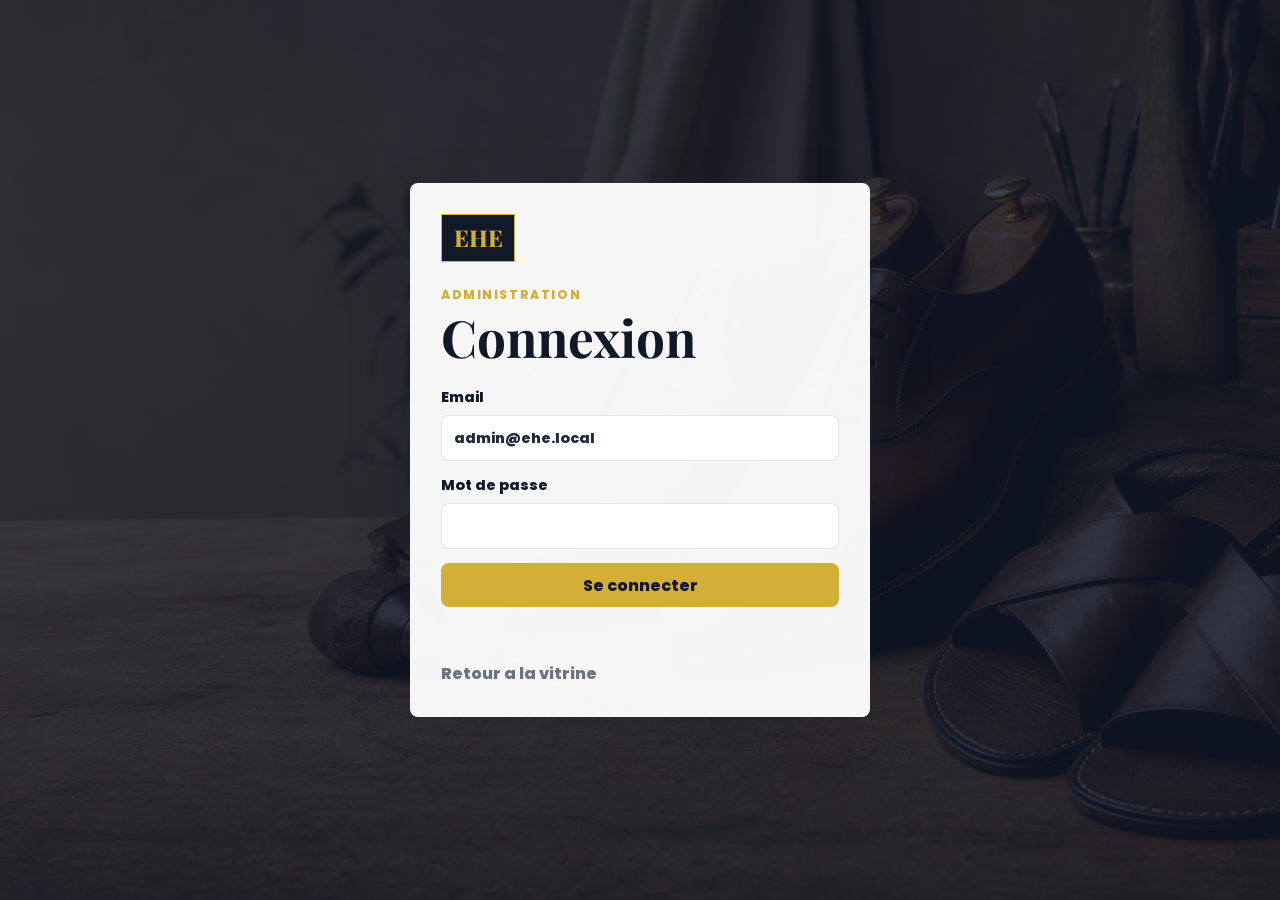
<file: admin.html>
<!doctype html>
<html lang="fr">
  <head>
    <meta charset="utf-8">
    <meta name="viewport" content="width=device-width, initial-scale=1">
    <meta name="description" content="Tableau de bord administrateur EHE pour gerer produits, categories, commandes et messages.">
    <title>Administration EHE</title>
    <link rel="preconnect" href="https://fonts.googleapis.com">
    <link rel="preconnect" href="https://fonts.gstatic.com" crossorigin>
    <link href="https://fonts.googleapis.com/css2?family=Playfair+Display:wght@600;700;800&family=Poppins:wght@400;500;600;700&display=swap" rel="stylesheet">
    <link rel="stylesheet" href="./admin.css">
  </head>
  <body>
    <main class="admin-app">
      <aside class="sidebar">
        <a class="brand" href="./index.html" aria-label="Retour au site EHE">EHE</a>
        <nav>
          <a class="active" href="#dashboard">Dashboard</a>
          <a href="#products">Produits</a>
          <a href="#categories">Categories</a>
          <a href="#orders">Commandes</a>
          <a href="#messages">Messages</a>
          <a href="#security">Securite</a>
        </nav>
        <button class="back-link logout-button" type="button" data-logout>Deconnexion</button>
        <a class="back-link" href="./index.html">Voir la vitrine</a>
      </aside>

      <section class="workspace">
        <header class="topbar">
          <div>
            <p class="eyebrow">Administration</p>
            <h1>Tableau de bord EHE</h1>
          </div>
          <div class="admin-user">
            <span>Admin</span>
            <strong data-admin-name>EHE</strong>
          </div>
        </header>

        <section class="stats-grid" id="dashboard">
          <article class="stat-card">
            <span>Produits</span>
            <strong data-stat-products>0</strong>
            <small>Catalogue actif</small>
          </article>
          <article class="stat-card">
            <span>Commandes</span>
            <strong data-stat-orders>0</strong>
            <small>Cette semaine</small>
          </article>
          <article class="stat-card">
            <span>Revenus</span>
            <strong data-stat-revenue>0 FCFA</strong>
            <small>Commandes confirmees</small>
          </article>
          <article class="stat-card">
            <span>Messages</span>
            <strong data-stat-messages>0</strong>
            <small>Depuis le site</small>
          </article>
        </section>

        <section class="content-grid">
          <article class="panel product-panel" id="products">
            <div class="panel-head">
              <div>
                <p class="eyebrow">Catalogue</p>
                <h2>Ajouter un produit</h2>
              </div>
            </div>
            <form class="product-form" data-product-form>
              <input type="hidden" name="id">
              <label>
                Nom du produit
                <input name="name" type="text" placeholder="Mocassin Noir Prestige" required>
              </label>
              <label>
                Prix FCFA
                <input name="price" type="number" min="0" step="500" placeholder="18000" required>
              </label>
              <label>
                Categorie
                <select name="category">
                  <option>Hommes</option>
                  <option>Femmes</option>
                  <option>Enfants</option>
                  <option>Sandales</option>
                  <option>Mocassins</option>
                  <option>Chaussures de ville</option>
                  <option>Chaussures de ceremonie</option>
                </select>
              </label>
              <label>
                Stock
                <input name="stock" type="number" min="0" step="1" placeholder="12" required>
              </label>
              <label>
                Pointures
                <input name="sizes" type="text" placeholder="39,40,41,42,43,44">
              </label>
              <label>
                Couleurs
                <input name="colors" type="text" placeholder="Noir,Marron,Dore">
              </label>
              <label>
                Disponibilite
                <select name="availability_status">
                  <option value="in_stock">Disponible</option>
                  <option value="made_to_order">Sur commande</option>
                  <option value="out_of_stock">Indisponible</option>
                </select>
              </label>
              <label class="wide">
                Description
                <textarea name="description" placeholder="Cuir poli, couture main, silhouette habillee." required></textarea>
              </label>
              <label class="wide">
                Image du produit
                <input name="image" type="file" accept="image/*" data-product-image>
              </label>
              <div class="image-preview wide" data-image-preview>
                <span>Aucune image selectionnee</span>
              </div>
              <div class="form-actions wide">
                <button class="btn primary" type="submit">Enregistrer</button>
                <button class="btn muted" type="button" data-reset-form>Annuler</button>
              </div>
            </form>
          </article>

          <article class="panel list-panel">
            <div class="panel-head">
              <div>
                <p class="eyebrow">Inventaire</p>
                <h2>Produits recents</h2>
              </div>
            </div>
            <div class="product-list" data-product-list></div>
          </article>
        </section>

        <section class="content-grid lower-grid">
          <article class="panel" id="categories">
            <div class="panel-head">
              <div>
                <p class="eyebrow">Organisation</p>
                <h2>Categories</h2>
              </div>
            </div>
            <div class="category-list">
              <span>Hommes</span>
              <span>Femmes</span>
              <span>Enfants</span>
              <span>Sandales</span>
              <span>Mocassins</span>
              <span>Ceremonie</span>
              <span>Cuir</span>
              <span>Promotions</span>
            </div>
          </article>

          <article class="panel" id="orders">
            <div class="panel-head">
              <div>
                <p class="eyebrow">Commandes</p>
                <h2>Suivi WhatsApp</h2>
              </div>
              <button class="btn muted" type="button" data-refresh-orders>Actualiser</button>
            </div>
            <div class="order-list" data-order-list></div>
          </article>
        </section>

        <section class="content-grid lower-grid">
          <article class="panel" id="messages">
            <div class="panel-head">
              <div>
                <p class="eyebrow">Clients</p>
                <h2>Messages</h2>
              </div>
              <button class="btn muted" type="button" data-refresh-messages>Actualiser</button>
            </div>
            <div class="message-list" data-message-list>
              <div><strong>Chargement</strong><span>Recuperation des messages...</span></div>
            </div>
          </article>

          <article class="panel" id="security">
            <div class="panel-head">
              <div>
                <p class="eyebrow">Securite</p>
                <h2>Changer mot de passe</h2>
              </div>
            </div>
            <form class="password-form" data-password-form>
              <label>
                Mot de passe actuel
                <input name="current_password" type="password" autocomplete="current-password" required>
              </label>
              <label>
                Nouveau mot de passe
                <input name="new_password" type="password" autocomplete="new-password" minlength="6" required>
              </label>
              <label>
                Confirmer le nouveau mot de passe
                <input name="confirm_password" type="password" autocomplete="new-password" minlength="6" required>
              </label>
              <button class="btn primary" type="submit">Modifier</button>
              <p class="form-message" data-password-message></p>
            </form>
            <div class="backup-box">
              <h3>Sauvegarde locale</h3>
              <p>Creer une copie SQL de la base avant une grosse modification ou un deploiement.</p>
              <button class="btn muted" type="button" data-backup>Creer une sauvegarde</button>
              <p class="form-message" data-backup-message></p>
            </div>
          </article>
        </section>
      </section>
    </main>

    <script src="./admin.js"></script>
  </body>
</html>
</file>
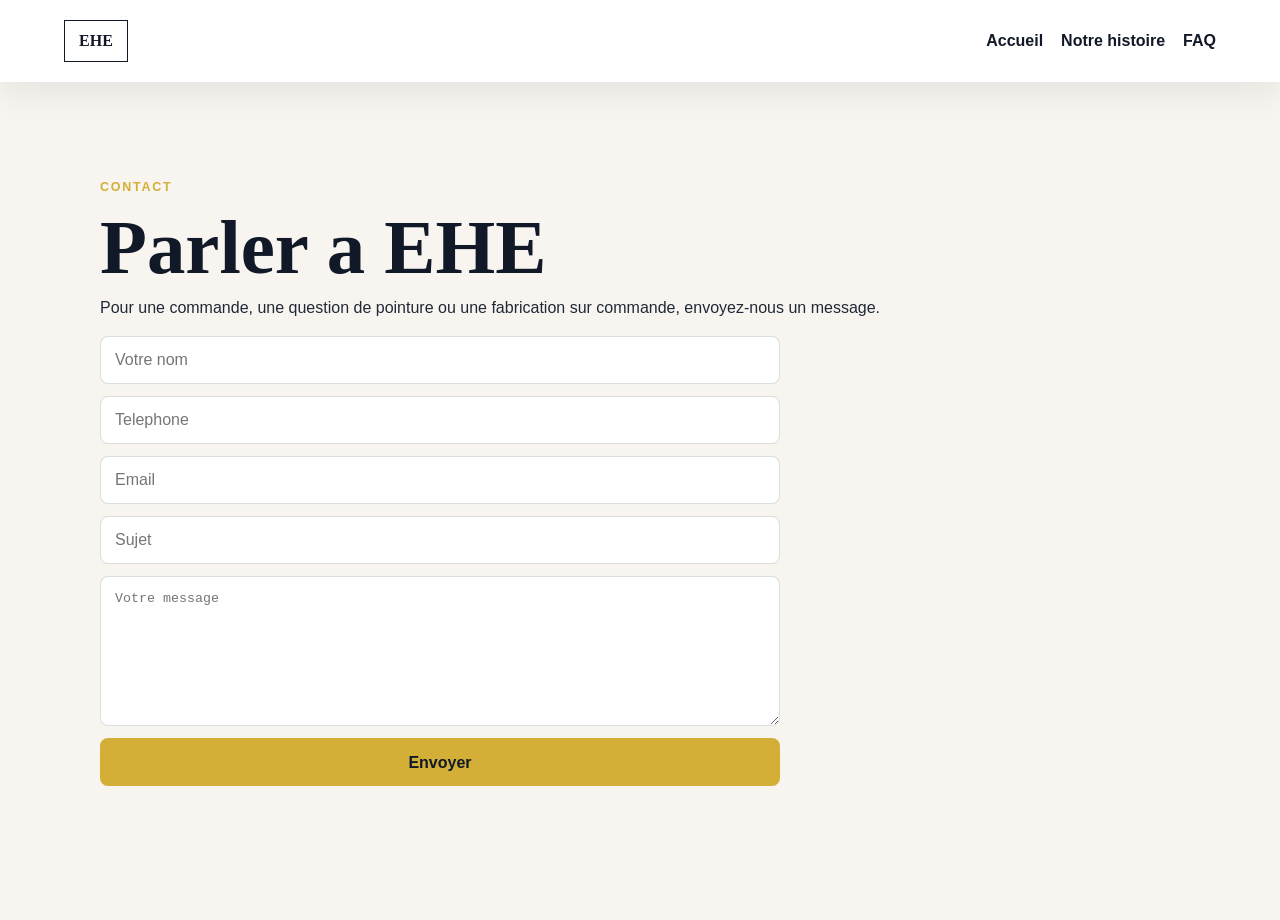
<file: contact.html>
<!doctype html>
<html lang="fr">
  <head>
    <meta charset="utf-8">
    <meta name="viewport" content="width=device-width, initial-scale=1">
    <title>Contact | EHE</title>
    <link rel="stylesheet" href="./styles.css?v=20260713b">
  </head>
  <body class="inner-page">
    <header class="simple-header">
      <a class="brand" href="./index.html"><span class="brand-mark">EHE</span></a>
      <nav class="simple-nav"><a href="./index.html">Accueil</a><a href="./histoire.html">Notre histoire</a><a href="./faq.html">FAQ</a></nav>
    </header>
    <main class="content-page">
      <p class="eyebrow">Contact</p>
      <h1>Parler a EHE</h1>
      <p>Pour une commande, une question de pointure ou une fabrication sur commande, envoyez-nous un message.</p>
      <form class="contact-form page-contact-form" data-contact-form>
        <input name="name" type="text" placeholder="Votre nom" required>
        <input name="phone" type="tel" placeholder="Telephone">
        <input name="email" type="email" placeholder="Email">
        <input name="subject" type="text" placeholder="Sujet">
        <textarea name="message" placeholder="Votre message" required></textarea>
        <button class="btn btn-primary" type="submit">Envoyer</button>
        <p class="form-status" aria-live="polite" data-form-status></p>
      </form>
      <div class="toast" data-toast>Message envoye</div>
    </main>
    <script src="./contact.js?v=20260714b"></script>
  </body>
</html>
</file>
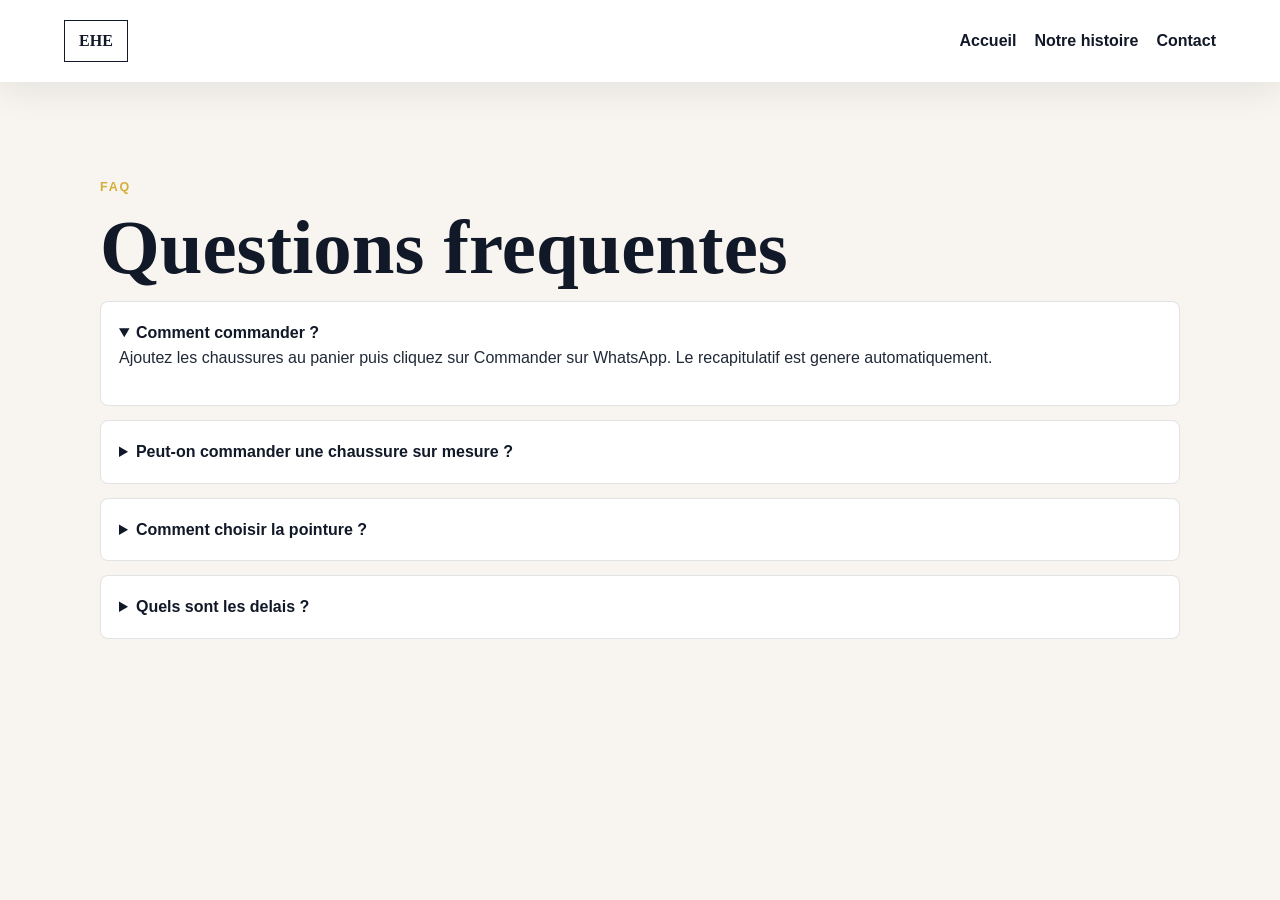
<file: faq.html>
<!doctype html>
<html lang="fr">
  <head>
    <meta charset="utf-8">
    <meta name="viewport" content="width=device-width, initial-scale=1">
    <title>FAQ | EHE</title>
    <link rel="stylesheet" href="./styles.css?v=20260713b">
  </head>
  <body class="inner-page">
    <header class="simple-header">
      <a class="brand" href="./index.html"><span class="brand-mark">EHE</span></a>
      <nav class="simple-nav"><a href="./index.html">Accueil</a><a href="./histoire.html">Notre histoire</a><a href="./contact.html">Contact</a></nav>
    </header>
    <main class="content-page">
      <p class="eyebrow">FAQ</p>
      <h1>Questions frequentes</h1>
      <details open><summary>Comment commander ?</summary><p>Ajoutez les chaussures au panier puis cliquez sur Commander sur WhatsApp. Le recapitulatif est genere automatiquement.</p></details>
      <details><summary>Peut-on commander une chaussure sur mesure ?</summary><p>Oui. Les produits marques Sur commande peuvent etre fabriques apres validation des details sur WhatsApp.</p></details>
      <details><summary>Comment choisir la pointure ?</summary><p>Selectionnez la pointure disponible sur la fiche produit. Pour une hesitation, envoyez un message avant commande.</p></details>
      <details><summary>Quels sont les delais ?</summary><p>Les produits disponibles sont traites rapidement. Les modeles sur commande demandent un delai confirme par EHE.</p></details>
    </main>
  </body>
</html>
</file>
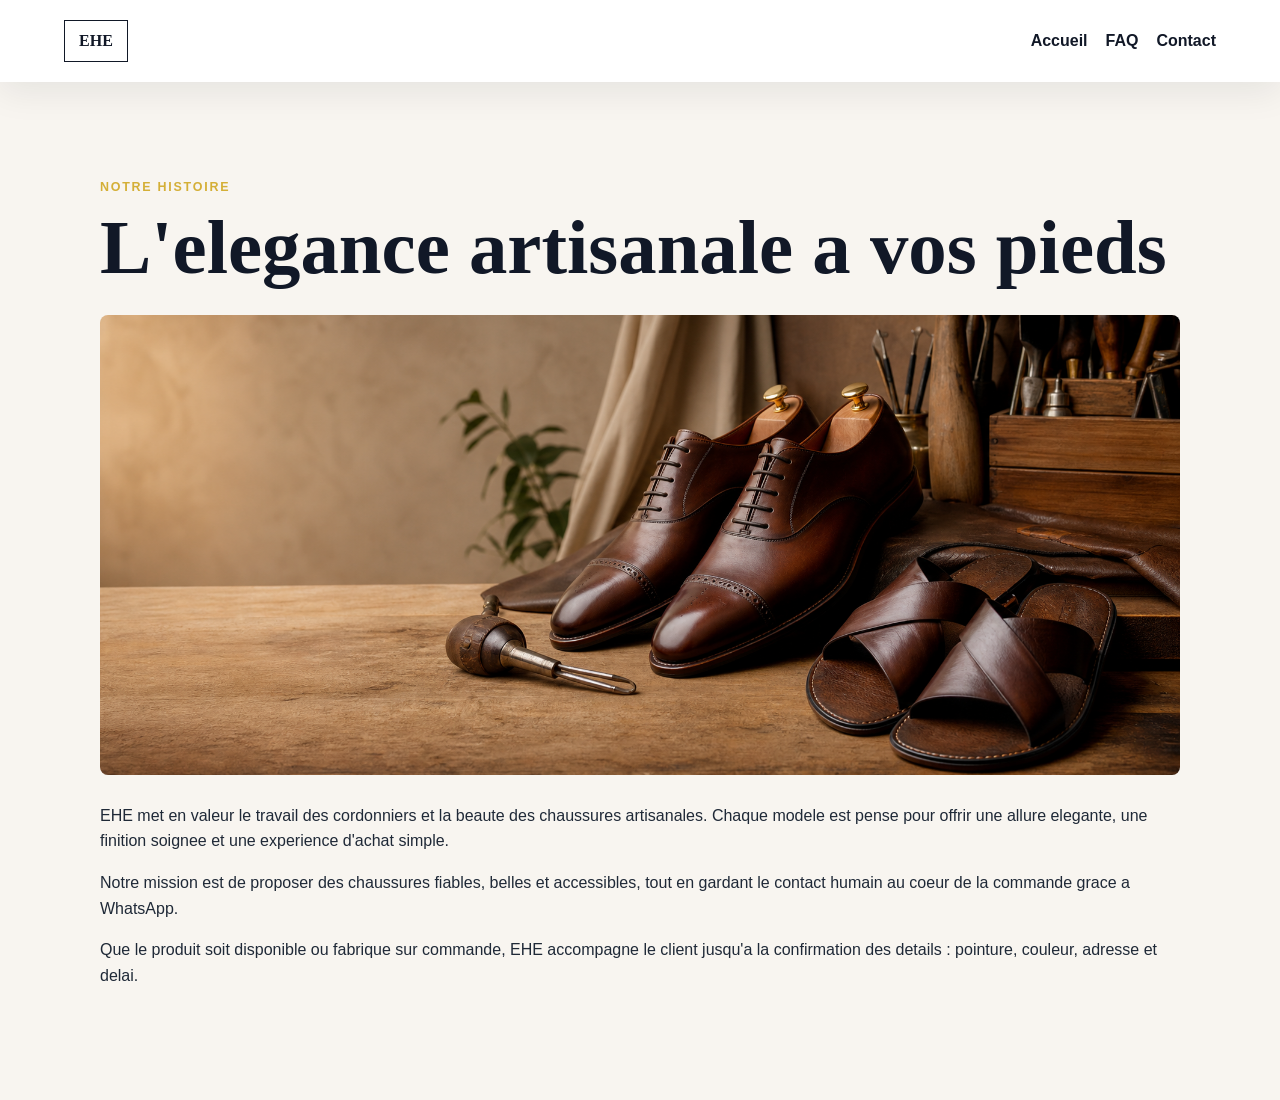
<file: histoire.html>
<!doctype html>
<html lang="fr">
  <head>
    <meta charset="utf-8">
    <meta name="viewport" content="width=device-width, initial-scale=1">
    <title>Notre histoire | EHE</title>
    <link rel="stylesheet" href="./styles.css?v=20260713b">
  </head>
  <body class="inner-page">
    <header class="simple-header">
      <a class="brand" href="./index.html"><span class="brand-mark">EHE</span></a>
      <nav class="simple-nav"><a href="./index.html">Accueil</a><a href="./faq.html">FAQ</a><a href="./contact.html">Contact</a></nav>
    </header>
    <main class="content-page story-page">
      <p class="eyebrow">Notre histoire</p>
      <h1>L'elegance artisanale a vos pieds</h1>
      <img src="./assets/hero-ehe.png" alt="Chaussures artisanales EHE">
      <p>EHE met en valeur le travail des cordonniers et la beaute des chaussures artisanales. Chaque modele est pense pour offrir une allure elegante, une finition soignee et une experience d'achat simple.</p>
      <p>Notre mission est de proposer des chaussures fiables, belles et accessibles, tout en gardant le contact humain au coeur de la commande grace a WhatsApp.</p>
      <p>Que le produit soit disponible ou fabrique sur commande, EHE accompagne le client jusqu'a la confirmation des details : pointure, couleur, adresse et delai.</p>
    </main>
  </body>
</html>
</file>
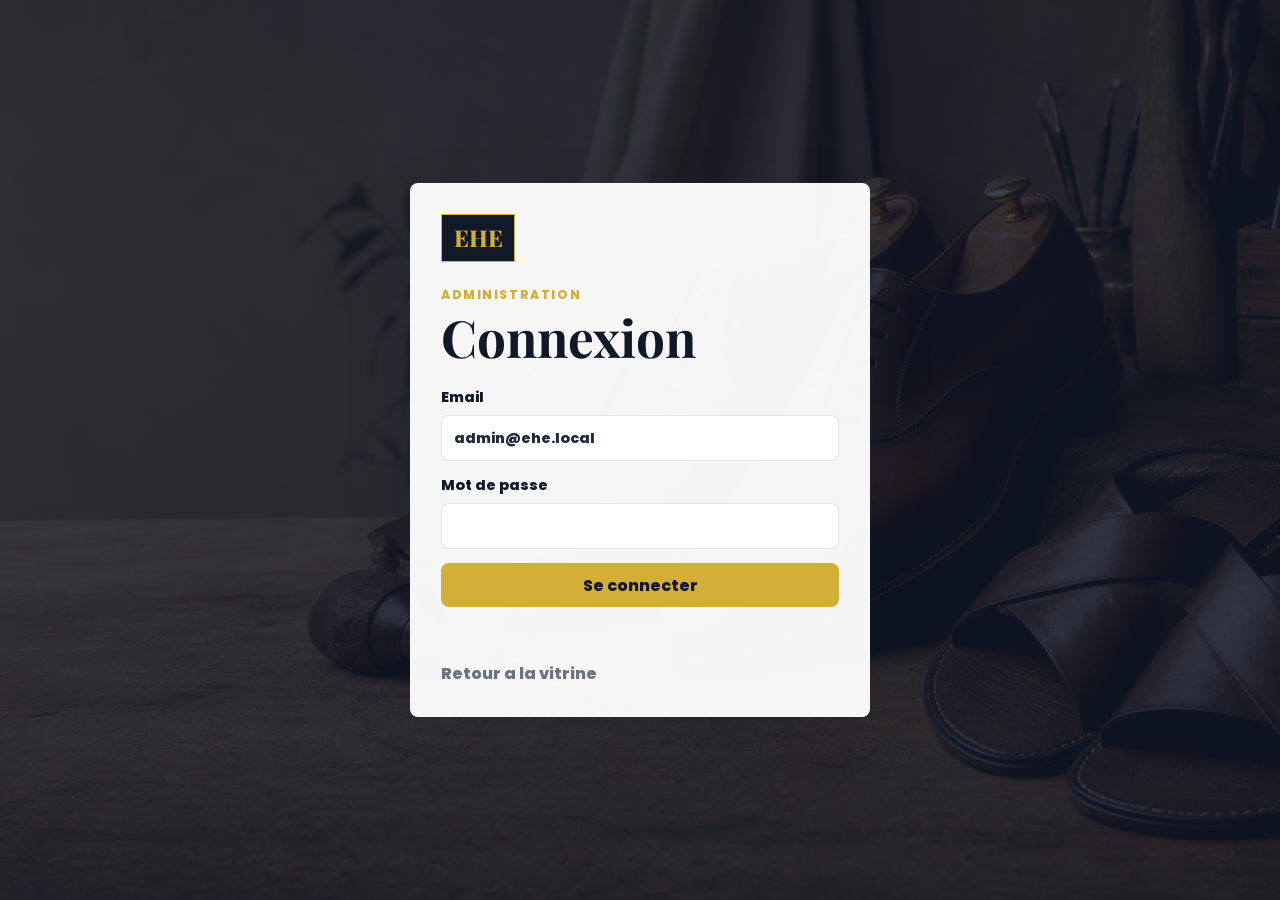
<file: login.html>
<!doctype html>
<html lang="fr">
  <head>
    <meta charset="utf-8">
    <meta name="viewport" content="width=device-width, initial-scale=1">
    <title>Connexion admin EHE</title>
    <link rel="preconnect" href="https://fonts.googleapis.com">
    <link rel="preconnect" href="https://fonts.gstatic.com" crossorigin>
    <link href="https://fonts.googleapis.com/css2?family=Playfair+Display:wght@600;700;800&family=Poppins:wght@400;500;600;700&display=swap" rel="stylesheet">
    <link rel="stylesheet" href="./admin.css">
  </head>
  <body class="login-page">
    <main class="login-shell">
      <a class="brand" href="./index.html">EHE</a>
      <p class="eyebrow">Administration</p>
      <h1>Connexion</h1>
      <form class="login-form" data-login-form>
        <label>
          Email
          <input name="email" type="email" value="admin@ehe.local" autocomplete="username" required>
        </label>
        <label>
          Mot de passe
          <input name="password" type="password" autocomplete="current-password" required>
        </label>
        <button class="btn primary" type="submit">Se connecter</button>
        <p class="form-message" data-login-message></p>
      </form>
      <a class="login-back" href="./index.html">Retour a la vitrine</a>
    </main>
    <script src="./login.js"></script>
  </body>
</html>
</file>
<file: admin.css>
:root {
  --black: #111827;
  --ink: #1f2937;
  --white: #ffffff;
  --gold: #d4af37;
  --beige: #f8f5f0;
  --gray: #6b7280;
  --green: #1f6f5b;
  --red: #b42318;
  --line: rgba(17, 24, 39, .12);
  --shadow: 0 24px 70px rgba(17, 24, 39, .1);
  --radius: 8px;
}

* {
  box-sizing: border-box;
}

html {
  scroll-behavior: smooth;
}

body {
  margin: 0;
  background: var(--beige);
  color: var(--ink);
  font-family: Poppins, Arial, sans-serif;
}

a {
  color: inherit;
  text-decoration: none;
}

button,
input,
select,
textarea {
  font: inherit;
}

.admin-app {
  display: grid;
  grid-template-columns: 260px 1fr;
  min-height: 100vh;
}

.sidebar {
  position: sticky;
  top: 0;
  height: 100vh;
  display: flex;
  flex-direction: column;
  gap: 28px;
  padding: 28px;
  background: var(--black);
  color: var(--white);
}

.brand {
  display: grid;
  width: 74px;
  height: 48px;
  place-items: center;
  border: 1px solid var(--gold);
  color: var(--gold);
  font-family: "Playfair Display", Georgia, serif;
  font-size: 1.45rem;
  font-weight: 800;
}

.sidebar nav {
  display: grid;
  gap: 8px;
}

.sidebar nav a,
.back-link {
  padding: 12px 14px;
  border-radius: var(--radius);
  color: rgba(255, 255, 255, .74);
  font-weight: 700;
}

.sidebar nav a:hover,
.sidebar nav a.active {
  background: rgba(212, 175, 55, .14);
  color: var(--white);
}

.back-link {
  margin-top: auto;
  border: 1px solid rgba(255, 255, 255, .18);
  text-align: center;
}

.logout-button {
  width: 100%;
  margin-top: 0;
  background: transparent;
  cursor: pointer;
  font: inherit;
}

.workspace {
  min-width: 0;
  padding: 28px;
}

.topbar {
  display: flex;
  align-items: center;
  justify-content: space-between;
  gap: 20px;
  margin-bottom: 24px;
}

.eyebrow {
  margin: 0 0 8px;
  color: var(--gold);
  font-size: .76rem;
  font-weight: 800;
  letter-spacing: .13em;
  text-transform: uppercase;
}

h1,
h2 {
  margin: 0;
  color: var(--black);
  font-family: "Playfair Display", Georgia, serif;
  line-height: 1;
}

h1 {
  font-size: clamp(2.1rem, 4vw, 4rem);
}

h2 {
  font-size: clamp(1.45rem, 2.8vw, 2.2rem);
}

.admin-user {
  display: flex;
  align-items: center;
  gap: 10px;
  padding: 10px 14px;
  border: 1px solid var(--line);
  border-radius: 999px;
  background: var(--white);
}

.admin-user span {
  display: grid;
  width: 34px;
  height: 34px;
  place-items: center;
  border-radius: 50%;
  background: var(--black);
  color: var(--gold);
  font-size: .78rem;
  font-weight: 800;
}

.stats-grid {
  display: grid;
  grid-template-columns: repeat(4, 1fr);
  gap: 16px;
  margin-bottom: 22px;
}

.stat-card,
.panel {
  border: 1px solid var(--line);
  border-radius: var(--radius);
  background: var(--white);
  box-shadow: 0 12px 34px rgba(17, 24, 39, .05);
}

.stat-card {
  padding: 20px;
}

.stat-card span,
.stat-card small {
  color: var(--gray);
  font-weight: 600;
}

.stat-card strong {
  display: block;
  margin: 8px 0 6px;
  color: var(--black);
  font-size: clamp(1.8rem, 3vw, 2.6rem);
  line-height: 1;
}

.content-grid {
  display: grid;
  grid-template-columns: minmax(320px, .95fr) minmax(360px, 1.05fr);
  gap: 18px;
  margin-bottom: 18px;
}

.lower-grid {
  grid-template-columns: 1fr 1fr;
}

.panel {
  padding: 22px;
}

.panel-head {
  display: flex;
  align-items: center;
  justify-content: space-between;
  gap: 18px;
  margin-bottom: 18px;
}

.product-form {
  display: grid;
  grid-template-columns: repeat(2, 1fr);
  gap: 14px;
}

.product-form label,
.password-form label,
.login-form label {
  display: grid;
  gap: 7px;
  color: var(--black);
  font-size: .9rem;
  font-weight: 800;
}

.product-form .wide {
  grid-column: 1 / -1;
}

input,
select,
textarea {
  width: 100%;
  border: 1px solid var(--line);
  border-radius: var(--radius);
  background: var(--white);
  color: var(--ink);
  outline: none;
}

input,
select {
  height: 46px;
  padding: 0 12px;
}

input[type="file"] {
  height: auto;
  padding: 11px 12px;
}

textarea {
  min-height: 104px;
  resize: vertical;
  padding: 12px;
}

input:focus,
select:focus,
textarea:focus {
  border-color: rgba(212, 175, 55, .8);
  box-shadow: 0 0 0 4px rgba(212, 175, 55, .12);
}

.form-actions {
  display: flex;
  gap: 10px;
}

.password-form,
.login-form {
  display: grid;
  gap: 14px;
}

.backup-box {
  margin-top: 22px;
  padding-top: 18px;
  border-top: 1px solid var(--line);
}

.backup-box h3 {
  margin: 0 0 8px;
  color: var(--black);
}

.backup-box p {
  color: var(--gray);
}

.form-message {
  min-height: 24px;
  margin: 0;
  color: var(--red);
  font-size: .92rem;
  font-weight: 700;
}

.image-preview {
  display: grid;
  min-height: 120px;
  place-items: center;
  overflow: hidden;
  border: 1px dashed var(--line);
  border-radius: var(--radius);
  background: #fffdfa;
  color: var(--gray);
}

.image-preview img {
  width: 100%;
  max-height: 220px;
  object-fit: cover;
}

.btn {
  min-height: 44px;
  border: 1px solid transparent;
  border-radius: var(--radius);
  padding: 0 16px;
  cursor: pointer;
  font-weight: 800;
}

.btn.primary {
  background: var(--gold);
  color: var(--black);
}

.btn.muted {
  border-color: var(--line);
  background: var(--white);
  color: var(--black);
}

.product-list,
.order-list,
.message-list {
  display: grid;
  gap: 12px;
}

.product-row,
.order-row,
.message-list div {
  display: grid;
  gap: 6px;
  padding: 14px;
  border: 1px solid var(--line);
  border-radius: var(--radius);
  background: #fffdfa;
}

.product-row {
  grid-template-columns: 76px 1fr auto;
  align-items: center;
}

.product-thumb {
  width: 76px;
  height: 76px;
  object-fit: cover;
  border-radius: var(--radius);
  border: 1px solid var(--line);
  background: var(--beige);
}

.product-thumb-placeholder {
  display: grid;
  place-items: center;
  color: var(--gold);
  font-family: "Playfair Display", Georgia, serif;
  font-weight: 800;
}

.product-row strong,
.order-row strong,
.message-list strong {
  color: var(--black);
}

.product-row small,
.order-row small,
.message-list span,
.hint,
.database-panel p {
  color: var(--gray);
}

.message-list small {
  color: var(--gray);
  font-size: .82rem;
}

.message-meta {
  display: flex;
  flex-wrap: wrap;
  gap: 8px;
}

.message-meta small {
  padding: 4px 8px;
  border-radius: 999px;
  background: var(--beige);
}

.row-actions {
  display: flex;
  gap: 8px;
}

.icon-btn {
  min-width: 42px;
  height: 38px;
  border: 1px solid var(--line);
  border-radius: var(--radius);
  background: var(--white);
  cursor: pointer;
  color: var(--black);
  font-weight: 900;
}

.icon-btn.delete {
  color: var(--red);
}

.category-list {
  display: flex;
  flex-wrap: wrap;
  gap: 10px;
}

.category-list span {
  padding: 10px 12px;
  border-radius: 999px;
  background: var(--beige);
  color: var(--black);
  font-weight: 800;
}

.order-row {
  grid-template-columns: 1fr auto;
  align-items: center;
}

.status {
  padding: 7px 10px;
  border-radius: 999px;
  background: rgba(31, 111, 91, .12);
  color: var(--green);
  font-size: .8rem;
  font-weight: 900;
}

.status-select {
  min-width: 145px;
  height: 40px;
  border-radius: 999px;
  background: rgba(31, 111, 91, .12);
  color: var(--green);
  font-size: .82rem;
  font-weight: 900;
}

.order-card details {
  margin-top: 10px;
}

.order-card summary {
  cursor: pointer;
  color: var(--black);
  font-weight: 800;
}

.order-card ul {
  margin: 10px 0;
  padding-left: 18px;
  color: var(--gray);
}

.order-card pre {
  max-width: 100%;
  overflow: auto;
  padding: 12px;
  border-radius: var(--radius);
  background: var(--beige);
  color: var(--ink);
  white-space: pre-wrap;
}

.sql-link {
  display: inline-flex;
  min-height: 44px;
  align-items: center;
  margin: 8px 0 10px;
  padding: 0 16px;
  border-radius: var(--radius);
  background: var(--black);
  color: var(--white);
  font-weight: 800;
}

.login-page {
  min-height: 100vh;
  display: grid;
  place-items: center;
  padding: 20px;
  background:
    linear-gradient(rgba(17, 24, 39, .82), rgba(17, 24, 39, .82)),
    url("./assets/hero-ehe.png") center/cover;
}

.login-shell {
  width: min(460px, 100%);
  padding: 30px;
  border: 1px solid rgba(255, 255, 255, .12);
  border-radius: var(--radius);
  background: rgba(255, 255, 255, .96);
  box-shadow: var(--shadow);
}

.login-shell .brand {
  margin-bottom: 24px;
  background: var(--black);
}

.login-shell h1 {
  margin-bottom: 24px;
}

.login-back {
  display: inline-flex;
  margin-top: 16px;
  color: var(--gray);
  font-weight: 800;
}

@media (max-width: 980px) {
  .admin-app {
    grid-template-columns: 1fr;
  }

  .sidebar {
    position: static;
    height: auto;
  }

  .sidebar nav {
    grid-template-columns: repeat(3, 1fr);
  }

  .stats-grid,
  .content-grid,
  .lower-grid {
    grid-template-columns: 1fr;
  }
}

@media (max-width: 620px) {
  .workspace,
  .sidebar {
    padding: 18px;
  }

  .topbar,
  .product-row,
  .order-row {
    align-items: stretch;
    grid-template-columns: 1fr;
  }

  .topbar {
    flex-direction: column;
  }

  .admin-user {
    align-self: flex-start;
  }

  .sidebar nav,
  .product-form {
    grid-template-columns: 1fr;
  }

  .form-actions {
    flex-direction: column;
  }
}
</file>
<file: styles.css>
:root {
  --black: #111827;
  --ink: #1f2937;
  --white: #ffffff;
  --gold: #d4af37;
  --beige: #f8f5f0;
  --gray: #6b7280;
  --clay: #8d5f3d;
  --green: #1f6f5b;
  --shadow: 0 24px 70px rgba(17, 24, 39, .14);
  --radius: 8px;
}

* {
  box-sizing: border-box;
}

html {
  scroll-behavior: smooth;
}

body {
  margin: 0;
  color: var(--ink);
  background: var(--white);
  font-family: Poppins, Arial, sans-serif;
  line-height: 1.6;
}

img {
  display: block;
  max-width: 100%;
}

a {
  color: inherit;
  text-decoration: none;
}

button,
input,
select {
  font: inherit;
}

.loader {
  position: fixed;
  inset: 0;
  z-index: 100;
  display: grid;
  place-items: center;
  background: var(--black);
  color: var(--gold);
  transition: opacity .5s ease, visibility .5s ease;
}

.loader span,
.brand-mark,
h1,
h2 {
  font-family: "Playfair Display", Georgia, serif;
}

.loader span {
  font-size: clamp(3rem, 9vw, 8rem);
  letter-spacing: .16em;
}

body.loaded .loader {
  opacity: 0;
  visibility: hidden;
}

.site-header {
  position: fixed;
  top: 0;
  left: 0;
  right: 0;
  z-index: 50;
  display: flex;
  align-items: center;
  justify-content: space-between;
  gap: 24px;
  min-height: 78px;
  padding: 18px clamp(18px, 4vw, 64px);
  color: var(--white);
  transition: background .28s ease, color .28s ease, box-shadow .28s ease;
}

.site-header.scrolled,
.site-header.open {
  background: rgba(255, 255, 255, .96);
  color: var(--black);
  box-shadow: 0 10px 35px rgba(17, 24, 39, .08);
  backdrop-filter: blur(16px);
}

.brand-mark {
  display: inline-grid;
  place-items: center;
  width: 64px;
  height: 42px;
  border: 1px solid currentColor;
  font-weight: 800;
}

.site-nav {
  display: flex;
  align-items: center;
  gap: clamp(14px, 2vw, 30px);
  font-size: .92rem;
  font-weight: 600;
}

.site-nav a {
  position: relative;
}

.site-nav a::after {
  position: absolute;
  left: 0;
  bottom: -7px;
  width: 0;
  height: 2px;
  content: "";
  background: var(--gold);
  transition: width .25s ease;
}

.site-nav a:hover::after {
  width: 100%;
}

.cart-button,
.nav-toggle,
.favorite,
.top-button,
.cart-head button {
  border: 0;
  cursor: pointer;
  background: transparent;
  color: inherit;
}

.cart-button {
  position: relative;
  display: grid;
  place-items: center;
  width: 46px;
  height: 46px;
  border: 1px solid rgba(255, 255, 255, .42);
  border-radius: 50%;
}

.site-header.scrolled .cart-button,
.site-header.open .cart-button {
  border-color: rgba(17, 24, 39, .18);
}

.cart-button svg,
.top-button svg {
  width: 22px;
  height: 22px;
  fill: none;
  stroke: currentColor;
  stroke-width: 1.8;
  stroke-linecap: round;
  stroke-linejoin: round;
}

.cart-button span {
  position: absolute;
  top: -6px;
  right: -6px;
  display: grid;
  min-width: 22px;
  height: 22px;
  place-items: center;
  border-radius: 99px;
  background: var(--gold);
  color: var(--black);
  font-size: .75rem;
  font-weight: 800;
}

.nav-toggle {
  display: none;
}

.hero {
  position: relative;
  min-height: 94vh;
  display: grid;
  place-items: center;
  overflow: hidden;
  padding: 120px clamp(18px, 6vw, 90px) 80px;
  color: var(--white);
  text-align: center;
  background: #111827;
}

.hero-media,
.hero-overlay {
  position: absolute;
  inset: 0;
}

.hero-media img {
  position: absolute;
  inset: 0;
  width: 100%;
  height: 100%;
  object-fit: cover;
  opacity: 0;
  transform: scale(1.06);
  animation: heroCarousel 14s ease-in-out infinite;
}

.hero-media img:nth-child(2) {
  animation-delay: 7s;
}

.hero-overlay {
  background:
    radial-gradient(circle at center, rgba(17, 24, 39, .34) 0%, rgba(17, 24, 39, .68) 64%, rgba(17, 24, 39, .9) 100%),
    linear-gradient(0deg, rgba(17, 24, 39, .64), transparent 42%);
}

.hero-content {
  position: relative;
  max-width: 680px;
  z-index: 1;
  display: grid;
  justify-items: center;
  margin: 0 auto;
}

.eyebrow {
  margin: 0 0 12px;
  color: var(--gold);
  font-size: .78rem;
  font-weight: 700;
  letter-spacing: .14em;
  text-transform: uppercase;
}

h1,
h2,
h3,
p {
  margin-top: 0;
}

h1 {
  margin-bottom: 8px;
  font-size: clamp(4.5rem, 15vw, 12rem);
  line-height: .84;
}

.hero-line {
  margin-bottom: 16px;
  font-family: "Playfair Display", Georgia, serif;
  font-size: clamp(1.6rem, 4vw, 3.8rem);
  line-height: 1.05;
}

.hero-copy {
  max-width: 560px;
  margin-left: auto;
  margin-right: auto;
  color: rgba(255, 255, 255, .82);
  font-size: clamp(1rem, 1.6vw, 1.18rem);
}

.hero-actions {
  display: flex;
  flex-wrap: wrap;
  justify-content: center;
  gap: 14px;
  margin-top: 30px;
}

.btn {
  display: inline-flex;
  align-items: center;
  justify-content: center;
  min-height: 48px;
  padding: 0 24px;
  border: 1px solid transparent;
  border-radius: var(--radius);
  cursor: pointer;
  font-weight: 700;
  transition: transform .22s ease, background .22s ease, color .22s ease, border-color .22s ease;
}

.btn:hover {
  transform: translateY(-2px);
}

.btn-primary {
  background: var(--gold);
  color: var(--black);
}

.btn-primary:hover {
  background: #e3c35b;
}

.btn-ghost {
  border-color: rgba(255, 255, 255, .48);
  color: var(--white);
}

.btn-ghost:hover {
  border-color: var(--white);
  background: rgba(255, 255, 255, .1);
}

.btn-small {
  width: 100%;
  min-height: 44px;
  margin-top: 16px;
  background: var(--black);
  color: var(--white);
}

.hero-stats {
  position: absolute;
  left: clamp(18px, 6vw, 90px);
  right: clamp(18px, 6vw, 90px);
  bottom: 24px;
  z-index: 1;
  display: flex;
  gap: 12px;
  flex-wrap: wrap;
  justify-content: center;
}

.hero-stats span {
  padding: 10px 14px;
  border: 1px solid rgba(255, 255, 255, .24);
  border-radius: 999px;
  background: rgba(17, 24, 39, .3);
  backdrop-filter: blur(12px);
  color: rgba(255, 255, 255, .86);
}

.hero-stats strong {
  color: var(--gold);
}

.section {
  padding: clamp(72px, 9vw, 126px) clamp(18px, 5vw, 72px);
}

.section-light {
  background: var(--beige);
}

.section-head {
  max-width: 760px;
  margin: 0 auto 42px;
  text-align: center;
}

h2 {
  margin-bottom: 14px;
  color: var(--black);
  font-size: clamp(2rem, 5vw, 4.5rem);
  line-height: 1;
}

.section-head p:not(.eyebrow),
.craft-copy p,
.feature-item p,
.product-body p,
blockquote p,
.site-footer p {
  color: var(--gray);
}

.collection-grid,
.product-grid,
.testimonial-grid {
  display: grid;
  gap: 22px;
  max-width: 1180px;
  margin: 0 auto;
}

.collection-grid {
  grid-template-columns: repeat(4, 1fr);
}

.collection-tile {
  min-height: 210px;
  padding: 24px;
  border: 1px solid rgba(17, 24, 39, .12);
  border-radius: var(--radius);
  background: var(--white);
  transition: transform .25s ease, box-shadow .25s ease, border-color .25s ease;
}

.collection-tile:hover {
  transform: translateY(-7px);
  border-color: rgba(212, 175, 55, .55);
  box-shadow: var(--shadow);
}

.collection-tile span {
  color: var(--gold);
  font-weight: 800;
}

.collection-tile strong {
  display: block;
  margin-top: 58px;
  color: var(--black);
  font-family: "Playfair Display", Georgia, serif;
  font-size: 1.7rem;
}

.collection-tile small {
  color: var(--gray);
}

.product-grid {
  grid-template-columns: repeat(3, 1fr);
}

.shop-controls {
  display: grid;
  grid-template-columns: 1fr 240px;
  gap: 12px;
  max-width: 900px;
  margin: 0 auto 24px;
}

.shop-controls input,
.shop-controls select {
  height: 48px;
  border: 1px solid rgba(17, 24, 39, .14);
  border-radius: var(--radius);
  padding: 0 14px;
  background: var(--white);
  color: var(--black);
}

.pagination {
  display: flex;
  justify-content: center;
  gap: 8px;
  margin-top: 28px;
}

.pagination button {
  min-width: 42px;
  height: 40px;
  border: 1px solid rgba(17, 24, 39, .14);
  border-radius: var(--radius);
  background: var(--white);
  cursor: pointer;
  font-weight: 800;
}

.pagination button.active {
  background: var(--black);
  color: var(--gold);
}

.product-card {
  position: relative;
  overflow: hidden;
  border: 1px solid rgba(17, 24, 39, .1);
  border-radius: var(--radius);
  background: var(--white);
  transition: transform .25s ease, box-shadow .25s ease;
}

.product-card:hover {
  transform: translateY(-8px);
  box-shadow: var(--shadow);
}

.product-card h3 a:hover {
  color: var(--gold);
}

.favorite {
  position: absolute;
  top: 14px;
  right: 14px;
  z-index: 2;
  display: grid;
  width: 42px;
  height: 42px;
  place-items: center;
  border-radius: 50%;
  background: rgba(255, 255, 255, .86);
  color: var(--black);
}

.favorite svg {
  width: 20px;
  height: 20px;
  fill: none;
  stroke: currentColor;
  stroke-width: 1.8;
}

.favorite.active {
  background: var(--black);
  color: var(--gold);
}

.favorite.active svg {
  fill: currentColor;
}

.product-image {
  min-height: 260px;
  background:
    radial-gradient(circle at 50% 62%, rgba(17, 24, 39, .18), transparent 30%),
    linear-gradient(135deg, #efe4d4, #fff 46%, #d7b36b);
  position: relative;
  overflow: hidden;
  cursor: zoom-in;
  outline: none;
}

.product-image:focus-visible {
  box-shadow: inset 0 0 0 4px rgba(215, 179, 107, .85);
}

.product-image.product-photo {
  background-size: cover;
  background-position: center;
}

.product-image.product-photo::before {
  display: none;
}

.product-image.product-photo::after {
  display: grid;
  place-items: center;
  content: "Agrandir";
  position: absolute;
  right: 14px;
  bottom: 14px;
  min-height: 34px;
  padding: 0 14px;
  border: 0;
  border-radius: 999px;
  background: rgba(17, 24, 39, .72);
  color: var(--white);
  font-size: .78rem;
  font-weight: 700;
  opacity: 0;
  transform: translateY(6px);
  transition: opacity .2s ease, transform .2s ease;
}

.product-image.product-photo:hover::after,
.product-image.product-photo:focus-visible::after {
  opacity: 1;
  transform: translateY(0);
}

.product-image::before,
.product-image::after {
  position: absolute;
  content: "";
  transition: transform .28s ease;
}

.product-card:hover .product-image:not(.product-photo)::before,
.product-card:hover .product-image:not(.product-photo)::after {
  transform: translateY(-7px) scale(1.04);
}

.product-image::before {
  left: 21%;
  top: 43%;
  width: 58%;
  height: 22%;
  border-radius: 70% 22% 38% 55%;
  background: linear-gradient(135deg, #16181d, #4a3324 62%, #b0842f);
  box-shadow: 0 26px 36px rgba(17, 24, 39, .25);
}

.product-image::after {
  left: 28%;
  top: 37%;
  width: 32%;
  height: 17%;
  border-radius: 65% 44% 0 26%;
  border-top: 3px solid rgba(255, 255, 255, .28);
  background: linear-gradient(135deg, rgba(255, 255, 255, .12), rgba(0, 0, 0, .14));
}

.shoe-two {
  background:
    radial-gradient(circle at 50% 64%, rgba(141, 95, 61, .25), transparent 31%),
    linear-gradient(135deg, #f8f5f0, #e2caa3 55%, #1f6f5b);
}

.shoe-two::before {
  background: linear-gradient(135deg, #5d351d, #a56d34 62%, #d4af37);
  border-radius: 18px 70% 38% 24px;
}

.shoe-three {
  background:
    radial-gradient(circle at 50% 64%, rgba(17, 24, 39, .24), transparent 32%),
    linear-gradient(135deg, #111827, #f8f5f0 58%, #d4af37);
}

.shoe-three::before {
  background: linear-gradient(135deg, #111827, #2d3442 58%, #8d5f3d);
}

.product-body {
  padding: 22px;
}

.rating {
  margin-bottom: 8px;
  color: var(--gold);
  font-size: .84rem;
}

h3 {
  margin-bottom: 8px;
  color: var(--black);
  font-size: 1.15rem;
}

.product-badge {
  display: inline-flex;
  margin-bottom: 10px;
  padding: 5px 9px;
  border-radius: 999px;
  background: var(--beige);
  color: var(--black);
  font-size: .78rem;
  font-weight: 800;
}

.product-meta {
  display: flex;
  align-items: center;
  justify-content: space-between;
  gap: 12px;
  margin-top: 18px;
}

.product-meta strong {
  color: var(--black);
}

.product-meta select {
  width: 78px;
  height: 38px;
  border: 1px solid rgba(17, 24, 39, .14);
  border-radius: var(--radius);
  background: var(--white);
  color: var(--black);
}

.product-color {
  width: 100%;
  height: 40px;
  margin-top: 12px;
  border: 1px solid rgba(17, 24, 39, .14);
  border-radius: var(--radius);
  background: var(--white);
  color: var(--black);
}

.inner-page {
  background: var(--beige);
}

.simple-header {
  display: flex;
  align-items: center;
  justify-content: space-between;
  gap: 22px;
  padding: 20px clamp(18px, 5vw, 72px);
  background: var(--white);
  box-shadow: 0 10px 35px rgba(17, 24, 39, .08);
}

.simple-header .brand-mark {
  color: var(--black);
}

.simple-nav {
  display: flex;
  flex-wrap: wrap;
  gap: 18px;
  color: var(--black);
  font-weight: 800;
}

.content-page,
.product-detail {
  width: min(1080px, calc(100% - 36px));
  margin: 0 auto;
  padding: clamp(56px, 8vw, 96px) 0;
}

.content-page h1,
.product-detail h1 {
  color: var(--black);
  font-family: "Playfair Display", Georgia, serif;
  font-size: clamp(2.5rem, 6vw, 5rem);
  line-height: 1;
}

.content-page details {
  margin: 14px 0;
  padding: 18px;
  border: 1px solid rgba(17, 24, 39, .12);
  border-radius: var(--radius);
  background: var(--white);
}

.content-page summary {
  cursor: pointer;
  color: var(--black);
  font-weight: 900;
}

.story-page img {
  width: 100%;
  max-height: 460px;
  object-fit: cover;
  border-radius: var(--radius);
  margin: 28px 0;
}

.page-contact-form {
  display: grid;
  gap: 12px;
  max-width: 680px;
}

.page-contact-form input,
.page-contact-form textarea,
.product-detail select,
.product-detail input {
  width: 100%;
  border: 1px solid rgba(17, 24, 39, .14);
  border-radius: var(--radius);
  background: var(--white);
  color: var(--black);
}

.page-contact-form input,
.product-detail select,
.product-detail input {
  height: 48px;
  padding: 0 14px;
}

.page-contact-form textarea {
  min-height: 150px;
  padding: 14px;
}

.product-detail-grid {
  display: grid;
  grid-template-columns: minmax(300px, 1fr) minmax(300px, .9fr);
  gap: clamp(24px, 5vw, 64px);
  align-items: start;
}

.detail-image img {
  width: 100%;
  aspect-ratio: 4 / 3;
  object-fit: cover;
  border-radius: var(--radius);
  box-shadow: var(--shadow);
  cursor: zoom-in;
  outline: none;
}

.detail-image img:focus-visible {
  box-shadow: var(--shadow), 0 0 0 4px rgba(215, 179, 107, .85);
}

.detail-copy {
  display: grid;
  gap: 14px;
}

.detail-copy label {
  display: grid;
  gap: 8px;
  color: var(--black);
  font-weight: 800;
}

.detail-price {
  color: var(--black);
  font-size: 1.6rem;
}

.feature-band {
  display: grid;
  grid-template-columns: minmax(250px, .8fr) minmax(320px, 1.4fr);
  gap: 32px;
  padding: clamp(72px, 8vw, 118px) clamp(18px, 5vw, 72px);
  background: var(--black);
  color: var(--white);
}

.feature-band h2 {
  color: var(--white);
}

.feature-list {
  display: grid;
  grid-template-columns: repeat(2, 1fr);
  gap: 18px;
}

.feature-item {
  padding: 22px;
  border: 1px solid rgba(255, 255, 255, .12);
  border-radius: var(--radius);
}

.feature-item span {
  display: grid;
  width: 30px;
  height: 30px;
  margin-bottom: 18px;
  place-items: center;
  border-radius: 50%;
  background: var(--gold);
  color: var(--black);
  font-weight: 900;
}

.feature-item strong {
  display: block;
  margin-bottom: 8px;
}

.feature-item p {
  margin-bottom: 0;
  color: rgba(255, 255, 255, .7);
}

.craft-section {
  display: grid;
  grid-template-columns: 1.05fr .95fr;
  align-items: center;
  gap: clamp(28px, 5vw, 74px);
}

.craft-image {
  overflow: hidden;
  border-radius: var(--radius);
}

.craft-image img {
  width: 100%;
  aspect-ratio: 4 / 3;
  object-fit: cover;
}

.text-link {
  display: inline-flex;
  margin-top: 14px;
  color: var(--black);
  font-weight: 800;
  border-bottom: 2px solid var(--gold);
}

.testimonial-grid {
  grid-template-columns: repeat(3, 1fr);
}

blockquote {
  margin: 0;
  padding: 28px;
  border-radius: var(--radius);
  background: var(--white);
  box-shadow: 0 16px 48px rgba(17, 24, 39, .07);
}

blockquote::before {
  content: "★★★★★";
  display: block;
  margin-bottom: 16px;
  color: var(--gold);
  letter-spacing: .06em;
}

blockquote p {
  min-height: 92px;
}

cite {
  color: var(--black);
  font-style: normal;
  font-weight: 800;
}

.newsletter {
  padding: clamp(72px, 9vw, 120px) clamp(18px, 5vw, 72px);
  background:
    linear-gradient(rgba(17, 24, 39, .82), rgba(17, 24, 39, .82)),
    url("./assets/hero-ehe.png") center/cover;
  color: var(--white);
}

.newsletter-inner {
  max-width: 780px;
  margin: 0 auto;
  text-align: center;
}

.newsletter h2 {
  color: var(--white);
}

.newsletter form {
  display: grid;
  gap: 12px;
  max-width: 620px;
  margin: 28px auto 18px;
}

.contact-intro {
  max-width: 620px;
  margin: 0 auto;
  color: rgba(255, 255, 255, .78);
}

.field-row {
  display: grid;
  grid-template-columns: 1fr 1fr;
  gap: 12px;
}

.newsletter input,
.newsletter textarea {
  width: 100%;
  height: 54px;
  border: 1px solid rgba(255, 255, 255, .2);
  border-radius: var(--radius);
  padding: 0 16px;
  background: rgba(255, 255, 255, .1);
  color: var(--white);
  outline: none;
}

.newsletter textarea {
  min-height: 126px;
  padding: 14px 16px;
  resize: vertical;
}

.newsletter input::placeholder,
.newsletter textarea::placeholder {
  color: rgba(255, 255, 255, .72);
}

.newsletter input:focus,
.newsletter textarea:focus {
  border-color: rgba(212, 175, 55, .78);
  box-shadow: 0 0 0 4px rgba(212, 175, 55, .14);
}

.form-status {
  min-height: 24px;
  margin: 2px 0 0;
  font-weight: 800;
  text-align: center;
}

.form-status.success {
  color: #12b76a;
}

.form-status.error {
  color: #f97066;
}

.page-contact-form .form-status {
  text-align: left;
}

.whatsapp-link {
  color: var(--gold);
  font-weight: 800;
}

.site-footer {
  display: flex;
  justify-content: space-between;
  gap: 24px;
  padding: 34px clamp(18px, 5vw, 72px);
  background: #0b101a;
  color: var(--white);
}

.site-footer strong {
  font-family: "Playfair Display", Georgia, serif;
  font-size: 2rem;
}

.footer-links {
  display: flex;
  flex-wrap: wrap;
  align-items: center;
  justify-content: flex-end;
  gap: 18px;
  color: rgba(255, 255, 255, .76);
}

.cart-panel {
  position: fixed;
  top: 0;
  right: 0;
  z-index: 80;
  width: min(420px, 100%);
  height: 100vh;
  padding: 20px;
  display: flex;
  flex-direction: column;
  background: var(--white);
  box-shadow: -24px 0 60px rgba(17, 24, 39, .16);
  transform: translateX(105%);
  transition: transform .3s ease;
}

.cart-panel.open {
  transform: translateX(0);
}

.modal-open {
  overflow: hidden;
}

.image-modal {
  position: fixed;
  inset: 0;
  z-index: 130;
  display: grid;
  place-items: center;
  padding: clamp(18px, 4vw, 48px);
  background: rgba(17, 24, 39, .84);
  opacity: 0;
  pointer-events: none;
  transition: opacity .2s ease;
}

.image-modal.open {
  opacity: 1;
  pointer-events: auto;
}

.image-modal-card {
  width: min(920px, 100%);
  margin: 0;
  color: var(--white);
}

.image-modal-card img {
  display: block;
  width: 100%;
  max-height: 64vh;
  object-fit: contain;
  border-radius: var(--radius);
  background: var(--white);
  box-shadow: 0 28px 70px rgba(0, 0, 0, .36);
}

.image-modal-card figcaption {
  margin-top: 14px;
  text-align: center;
  font-weight: 700;
}

.image-modal-similar {
  display: flex;
  justify-content: center;
  gap: 10px;
  margin-top: 16px;
  padding: 4px 0 2px;
  overflow-x: auto;
}

.image-modal-thumb {
  flex: 0 0 82px;
  width: 82px;
  height: 70px;
  overflow: hidden;
  border: 2px solid rgba(255, 255, 255, .28);
  border-radius: 10px;
  background: rgba(255, 255, 255, .12);
  cursor: pointer;
}

.image-modal-thumb:hover,
.image-modal-thumb:focus-visible {
  border-color: var(--gold);
}

.image-modal-thumb img {
  width: 100%;
  height: 100%;
  max-height: none;
  object-fit: cover;
  border-radius: 0;
  background: transparent;
  box-shadow: none;
}

.image-modal-close {
  position: fixed;
  top: 22px;
  right: 22px;
  z-index: 1;
  width: 48px;
  height: 48px;
  border-radius: 50%;
  background: var(--white);
  color: var(--black);
  font-size: 2rem;
  line-height: 1;
  box-shadow: var(--shadow);
}

.cart-head {
  display: flex;
  align-items: center;
  justify-content: space-between;
  padding-bottom: 12px;
  border-bottom: 1px solid rgba(17, 24, 39, .12);
  color: var(--black);
}

.cart-head button {
  width: 38px;
  height: 38px;
  border-radius: 50%;
  background: var(--beige);
  font-size: 1.6rem;
  line-height: 1;
}

.cart-items {
  flex: 1;
  overflow: auto;
  padding: 12px 0;
}

.empty-cart {
  color: var(--gray);
}

.cart-row {
  display: grid;
  grid-template-columns: 1fr auto;
  gap: 10px;
  padding: 10px 0;
  border-bottom: 1px solid rgba(17, 24, 39, .1);
}

.cart-row strong {
  color: var(--black);
}

.cart-row small {
  display: block;
  color: var(--gray);
  line-height: 1.35;
}

.cart-row button {
  border: 0;
  background: transparent;
  color: #b42318;
  cursor: pointer;
  font-weight: 800;
}

.cart-row-actions {
  display: grid;
  justify-items: end;
  gap: 6px;
}

.cart-row-actions label {
  display: flex;
  align-items: center;
  gap: 6px;
  color: var(--gray);
  font-size: .78rem;
  font-weight: 800;
}

.cart-row-actions input {
  width: 58px;
  height: 34px;
  border: 1px solid rgba(17, 24, 39, .14);
  border-radius: 10px;
  padding: 0 6px;
  color: var(--black);
  font: inherit;
  font-weight: 800;
  text-align: center;
}

.cart-total {
  display: flex;
  justify-content: space-between;
  padding: 12px 0;
  border-top: 1px solid rgba(17, 24, 39, .12);
  color: var(--black);
  font-size: 1.05rem;
}

.checkout-form {
  display: grid;
  grid-template-columns: repeat(2, minmax(0, 1fr));
  gap: 8px 10px;
  margin: 0 0 12px;
  padding: 10px;
  border: 1px solid rgba(17, 24, 39, .1);
  border-radius: 12px;
  background: #fbf7ef;
}

.checkout-form-title {
  grid-column: 1 / -1;
  display: flex;
  align-items: center;
  justify-content: space-between;
  min-height: 20px;
}

.checkout-form-title strong {
  color: var(--black);
  font-size: .9rem;
}

.checkout-form label {
  display: grid;
  gap: 4px;
  color: var(--black);
  font-size: .78rem;
  font-weight: 800;
}

.checkout-form .checkout-full {
  grid-column: 1 / -1;
}

.checkout-form input {
  width: 100%;
  border: 1px solid rgba(17, 24, 39, .14);
  border-radius: 10px;
  padding: 8px 10px;
  background: var(--white);
  color: var(--black);
  font: inherit;
  outline: none;
}

.checkout-form input {
  height: 36px;
}

.checkout-form input:focus {
  border-color: rgba(212, 175, 55, .78);
  box-shadow: 0 0 0 3px rgba(212, 175, 55, .16);
}

.cart-order {
  width: 100%;
}

.toast {
  position: fixed;
  left: 50%;
  bottom: 24px;
  z-index: 90;
  padding: 12px 18px;
  border-radius: 999px;
  background: var(--black);
  color: var(--white);
  box-shadow: var(--shadow);
  opacity: 0;
  transform: translate(-50%, 20px);
  transition: opacity .25s ease, transform .25s ease;
}

.toast.show {
  opacity: 1;
  transform: translate(-50%, 0);
}

.top-button {
  position: fixed;
  right: 20px;
  bottom: 20px;
  z-index: 40;
  display: grid;
  width: 46px;
  height: 46px;
  place-items: center;
  border-radius: 50%;
  background: var(--gold);
  color: var(--black);
  opacity: 0;
  transform: translateY(14px);
  transition: opacity .25s ease, transform .25s ease;
}

.top-button.visible {
  opacity: 1;
  transform: translateY(0);
}

.reveal {
  opacity: 0;
  transform: translateY(26px);
  transition: opacity .65s ease, transform .65s ease;
}

.reveal.visible {
  opacity: 1;
  transform: translateY(0);
}

@keyframes heroCarousel {
  0% {
    opacity: 0;
    transform: scale(1.08);
  }
  8%,
  46% {
    opacity: 1;
  }
  56%,
  100% {
    opacity: 0;
    transform: scale(1);
  }
}

@media (prefers-reduced-motion: reduce) {
  .hero-media img {
    animation: none;
  }

  .hero-media img:first-child {
    opacity: 1;
    transform: none;
  }
}

@media (max-width: 900px) {
  .nav-toggle {
    display: grid;
    width: 44px;
    height: 44px;
    place-items: center;
    order: 3;
  }

  .nav-toggle span {
    width: 24px;
    height: 2px;
    background: currentColor;
    transition: transform .25s ease;
  }

  .site-header.open .nav-toggle span:first-child {
    transform: translateY(5px) rotate(45deg);
  }

  .site-header.open .nav-toggle span:last-child {
    transform: translateY(-5px) rotate(-45deg);
  }

  .site-nav {
    position: absolute;
    top: 78px;
    left: 0;
    right: 0;
    display: grid;
    gap: 0;
    padding: 8px 18px 18px;
    background: rgba(255, 255, 255, .98);
    color: var(--black);
    box-shadow: 0 22px 34px rgba(17, 24, 39, .1);
    transform: translateY(-18px);
    opacity: 0;
    pointer-events: none;
    transition: opacity .25s ease, transform .25s ease;
  }

  .site-header.open .site-nav {
    opacity: 1;
    transform: translateY(0);
    pointer-events: auto;
  }

  .site-nav a {
    padding: 14px 0;
  }

  .cart-button {
    margin-left: auto;
  }

  .collection-grid,
  .product-grid,
  .testimonial-grid,
  .feature-band,
  .craft-section,
  .product-detail-grid {
    grid-template-columns: 1fr;
  }

  .shop-controls {
    grid-template-columns: 1fr;
  }

  .feature-list {
    grid-template-columns: 1fr;
  }
}

@media (max-width: 620px) {
  .site-header {
    min-height: 68px;
    padding: 12px 16px;
  }

  .brand-mark {
    width: 56px;
    height: 38px;
  }

  .site-nav {
    top: 68px;
  }

  .hero {
    min-height: 92vh;
    padding: 104px 18px 110px;
  }

  .hero-overlay {
    background:
      radial-gradient(circle at center, rgba(17, 24, 39, .34) 0%, rgba(17, 24, 39, .74) 68%, rgba(17, 24, 39, .92) 100%),
      linear-gradient(0deg, rgba(17, 24, 39, .58), transparent 42%);
  }

  .hero-actions,
  .site-footer {
    flex-direction: column;
  }

  .hero-actions .btn,
  .newsletter .btn {
    width: 100%;
  }

  .field-row {
    grid-template-columns: 1fr;
  }

  .hero-stats {
    bottom: 16px;
  }

  .hero-stats span {
    font-size: .82rem;
  }

  .section,
  .feature-band,
  .newsletter {
    padding-left: 18px;
    padding-right: 18px;
  }

  .collection-tile {
    min-height: 170px;
  }

  .collection-tile strong {
    margin-top: 34px;
  }

  .product-image {
    min-height: 230px;
  }

  .site-footer {
    align-items: flex-start;
  }

  .footer-links {
    justify-content: flex-start;
  }
}
</file>
